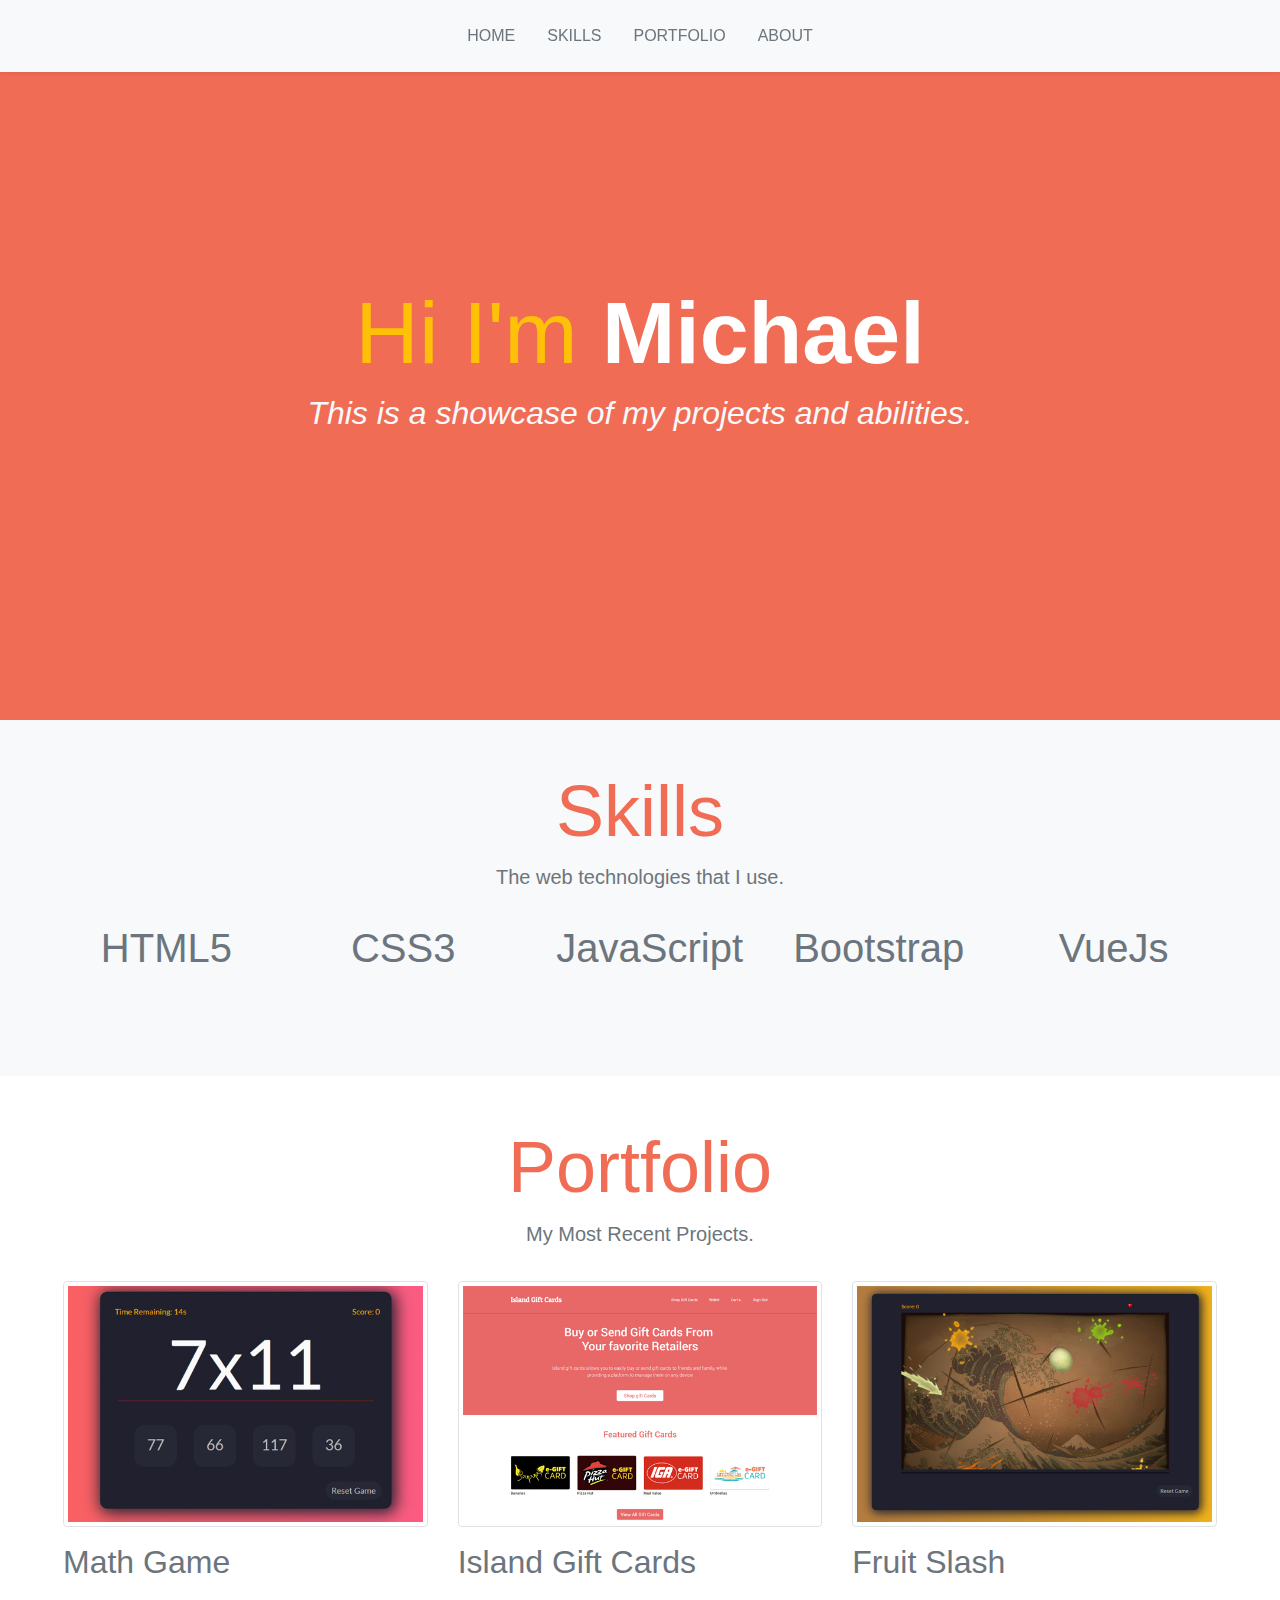
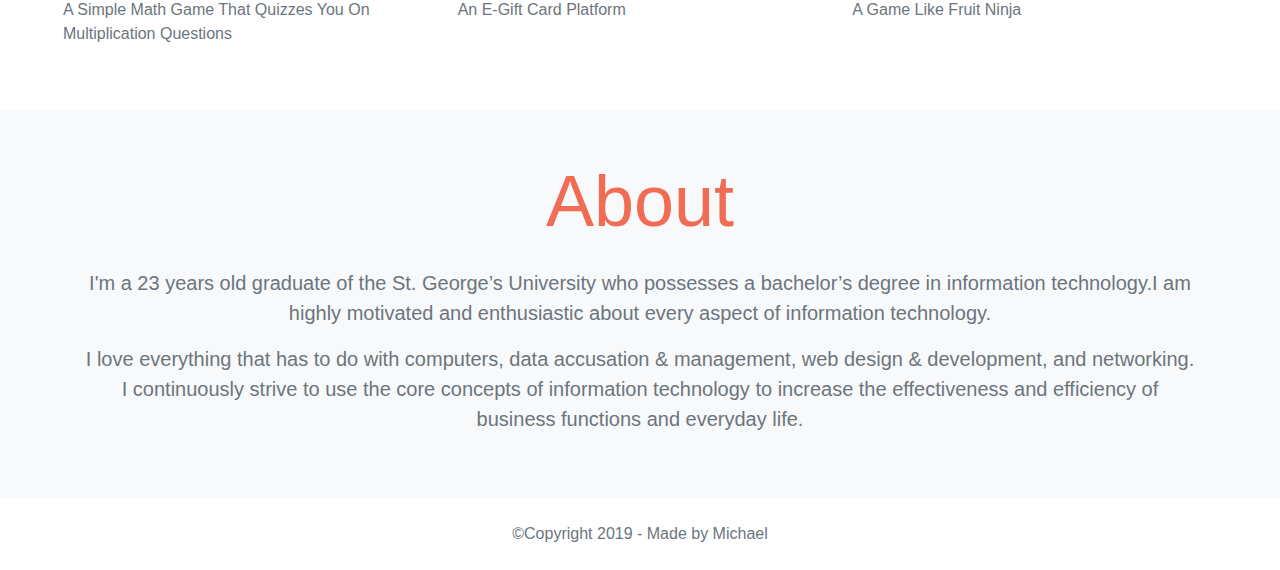
<file: index.html>
<!doctype html>
<html lang="en">
  <head>
    <!-- Required meta tags -->
    <meta charset="utf-8">
    <meta name="viewport" content="width=device-width, initial-scale=1, shrink-to-fit=no">

    <!-- Bootstrap CSS -->
    <link rel="stylesheet" href="https://stackpath.bootstrapcdn.com/bootstrap/4.3.1/css/bootstrap.min.css" integrity="sha384-ggOyR0iXCbMQv3Xipma34MD+dH/1fQ784/j6cY/iJTQUOhcWr7x9JvoRxT2MZw1T" crossorigin="anonymous">

    <!-- Fontawesome-->
    <link rel="stylesheet" href="https://use.fontawesome.com/releases/v5.8.2/css/all.css" integrity="sha384-oS3vJWv+0UjzBfQzYUhtDYW+Pj2yciDJxpsK1OYPAYjqT085Qq/1cq5FLXAZQ7Ay" crossorigin="anonymous">

    <!-- Style Sheet -->
    <link rel="stylesheet" href="style.css">
    <title>Portfolio</title>
  </head>

  <body>
    <!-- Navigation bar -->
    <nav class="navbar navbar-expand-md navbar-light bg-light shadow-sm fixed-top p-3" id="navBar">

      <!-- Hamburger Button -->
      <button type="button" class="navbar-toggler bg-dark" data-toggle="collapse" data-target="#nav">
        <span class="navbar-toggler-icon"></span>
      </button>

      <!-- Nav Items -->
      <div class="collapse navbar-collapse justify-content-center" id="nav">

      <ul class="navbar-nav">

        <li class="nav-item"><a class="nav-link text-secondary text-uppercase px-3" href="#banner">Home</a></li>

        <li class="nav-item"><a class="nav-link text-secondary text-uppercase px-3" href="#skills">Skills</a></li>

        <li class="nav-item"><a class="nav-link text-secondary text-uppercase px-3" href="#portfolio">Portfolio</a></li>

        <li class="nav-item"><a class="nav-link text-secondary text-uppercase px-3" href="#about">About</a></li>

      </ul>
      <!-- Search Bar -->
     
      </div>
    </nav>
    <!-- End of Nav Bar -->

    <!-- Scroll Spy -->
    <div >

    </div>


    <!-- Banner -->
    <section>
      <div class="container-fluid">
        
      <!-- Center items horizontally and vertically  -->
        <div class="row justify-content-center align-items-center" id="banner">
         
          <!-- Center Text -->
          <div class="col-sm-10 text-center">
            <h1 class="display-2 text-capitalized text-warning">
              <span>Hi I'm</span>
              <span class="text-white font-weight-bold">Michael</span>
            </h1>
            <h2 class="font-weight-light font-italic text-light">
              This is a showcase of my projects and abilities.
            </h2>
            
          </div>
        
        </div>
      </div>

    </section>
    <!-- End of Banner -->

    <!-- Skills -->
    <section class="bg-light p-5" id="skills">
      <div class="container-fluid">
        <!-- Title -->
        <div class="row" >
       
          <div class="col text-center mb-3">
            
            <h1 class="text-title display-3">Skills</h1>
            <p class="lead text-secondary">The web technologies that I use.</p>
          </div>
        </div>
        <!-- End Title -->
        
        <div class="row text-center">
         
          <div class="col-lg-2 col-sm-10 mx-auto mb-5">
            <i class="fab fa-html5 fa-6x mb-3" id="htmlIcon"></i>
            <h1 class="text-secondary" >HTML5</h1>
           
          </div>

          <div class="col-lg-2 col-sm-10 mx-auto mb-5">
              <i class="fab fa-css3-alt fa-6x mb-3" id="cssIcon"></i>
              <h1 class="text-secondary">CSS3</h1>
             
          </div>

          <div class="col-lg-2 col-sm-10 mx-auto mb-5">
              <i class="fab fa-js-square fa-6x mb-3"  id="jsIcon"></i>
              <h1 class="text-secondary">JavaScript</h1>
              
          </div>

          <div class="col-lg-2 col-sm-10 mx-auto mb-5">
              <i class="fab fa-bootstrap fa-6x mb-3" id="bsIcon"></i>
              <h1 class="text-secondary">Bootstrap</h1>
             
          </div>

          <div class="col-lg-2 col-sm-10 mx-auto mb-5">
              <i class="fab fa-vuejs fa-6x mb-3" id="vueIcon"></i>
              <h1 class="text-secondary">VueJs</h1>
             
          </div>

        </div>
      </div>

    </section>
    <!-- End of Sklls -->

    <!-- Projects -->

    <section class="p-5"id="portfolio">

      <div class="container-fluid">
        <!-- Title -->
          <div class="row">
       
              <div class="col text-center mb-3">
                <!-- Title -->
                <h1 class="text-title display-3">Portfolio</h1>
                <p class="lead text-secondary">My Most Recent Projects.</p>
              </div>
            </div>
             <!-- End of Title -->
             

             <div class="row">
               
                <div class="col-lg-4 col-sm-6">  

                  <a href="https://mmsacky.github.io/MichaelMsacky/MathGame/">
                   <img src="images/project2.jpg" class="img-thumbnail">
                  </a>
                   <h2 class="my-3 text-secondary">Math Game</h2>

                   <p class="text-muted">A Simple Math Game That Quizzes You On Multiplication Questions</p>

                </div>

                <div class="col-lg-4 col-sm-6">

                    <a href="https://islandgiftcards.herokuapp.com">
                      <img src="images/project1.jpg" class="img-thumbnail">
                    </a> 

                    <h2 class="my-3 text-secondary">Island Gift Cards</h2>

                    <p class="text-muted">An E-Gift Card Platform</p>
                 
                </div>

                <div class="col-lg-4 col-sm-6">
                    <a href="https://mmsacky.github.io/MichaelMsacky/fruitgame/">
                    <img src="images/project3.jpg" class="img-thumbnail">
                    </a>
                    <h2 class="my-3 text-secondary">Fruit Slash</h2>

                    <p class="text-muted">A Game Like Fruit Ninja</p>
                 
                </div>

             </div>
      </div>

    </section>
    <!-- End of Projects -->

    <!-- About -->
    <section class="bg-light p-5" id="about">

      <div class="container-fluid">

        <!-- Title -->
        <div class="row">
       
            <div class="col text-center mb-3">
              <!-- Title -->
              <h1 class="text-title display-3">About</h1>
                            
            </div>
          </div>
           <!-- End of Title -->
           
              <div class="text-center container">
                  <p class="lead text-secondary">I'm a 23 years old graduate of the St. George’s University who possesses a bachelor’s degree in information technology.I am highly motivated and enthusiastic about every aspect of information technology.</p>
                      <p class="lead text-secondary">
                      I love everything that has to do with computers, data accusation & management, web design & development, and networking.
                      I continuously strive to use the core concepts of information technology to increase the effectiveness and efficiency of
                      business functions and everyday life.</p>
              </div>
           

      </div>

    </section>

    <!-- End of About -->


    <!-- Footer -->
    
    <footer>
      <div class="container">

        <div class="row">
          <div class="col text-center">

            <p class="text-muted py-4 m-0">&copy;Copyright 2019 - Made by Michael</p>

          </div>


        </div>

        </div>
    </footer>
    <!-- End of Footer -->

    

    <!-- Optional JavaScript -->
    <!-- jQuery first, then Popper.js, then Bootstrap JS -->
    <script src="https://code.jquery.com/jquery-3.3.1.slim.min.js" integrity="sha384-q8i/X+965DzO0rT7abK41JStQIAqVgRVzpbzo5smXKp4YfRvH+8abtTE1Pi6jizo" crossorigin="anonymous"></script>
    <script src="https://cdnjs.cloudflare.com/ajax/libs/popper.js/1.14.7/umd/popper.min.js" integrity="sha384-UO2eT0CpHqdSJQ6hJty5KVphtPhzWj9WO1clHTMGa3JDZwrnQq4sF86dIHNDz0W1" crossorigin="anonymous"></script>
    <script src="https://stackpath.bootstrapcdn.com/bootstrap/4.3.1/js/bootstrap.min.js" integrity="sha384-JjSmVgyd0p3pXB1rRibZUAYoIIy6OrQ6VrjIEaFf/nJGzIxFDsf4x0xIM+B07jRM" crossorigin="anonymous"></script>
  </body>
</html>
</file>
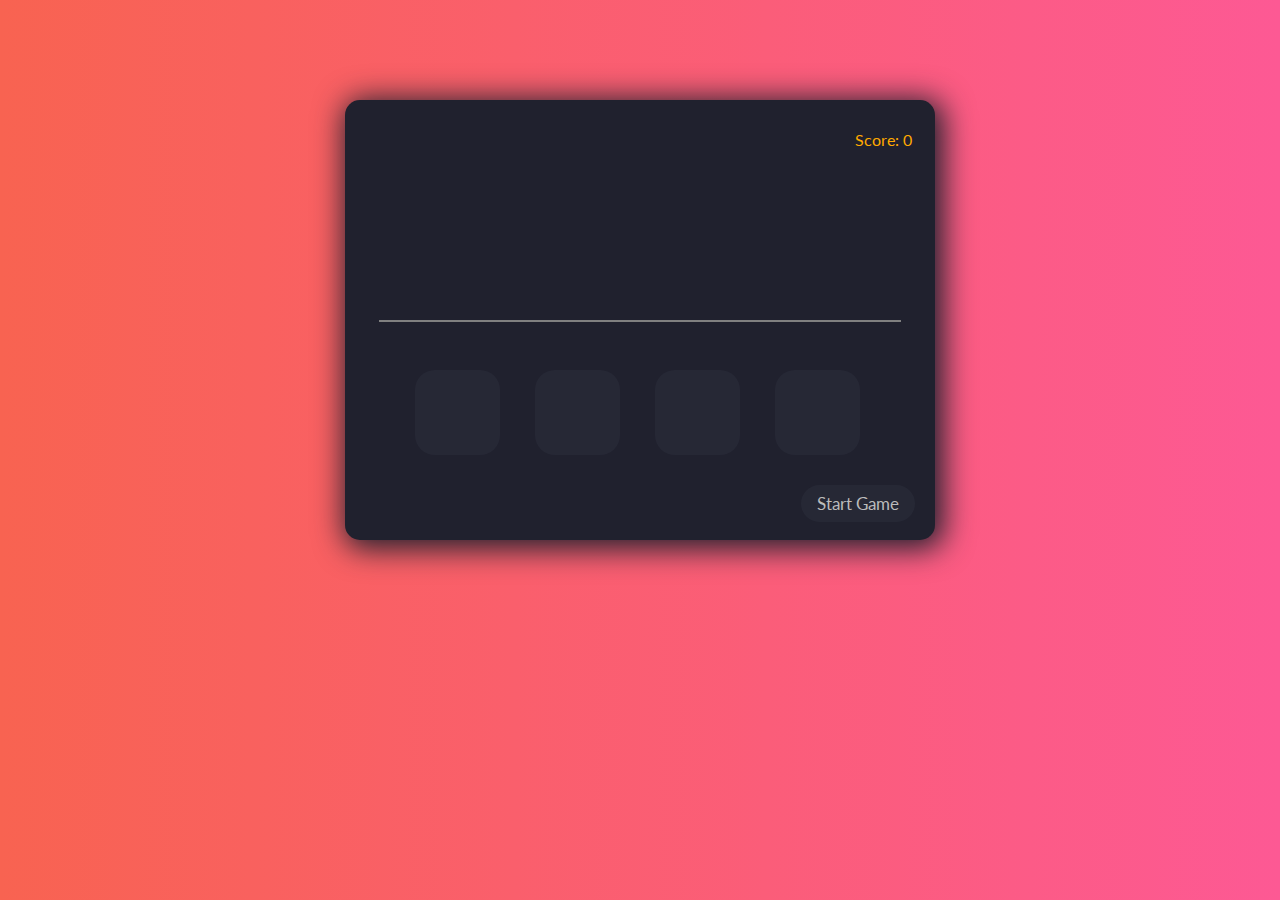
<file: MathGame/index.html>
<!DOCTYPE html>
<html lang="en">
<head>
    <meta charset="UTF-8">
    <title>Math Game</title>
    <meta name="viewport" content="width = device-width, initial-scale=1, user-scalable=yes">

    <link href="style.css" rel="stylesheet">
</head>
<body>

<div id="container">

    <div id="timeRemaining">
        Time Remaining: <span id="timeRemainingValue"></span>
    </div>

    <div id="score">
        Score: <span id="scoreValue">0</span>
    </div>

    <div id="correct">
        Correct
    </div>

    <div id="wrong">
        Try Again
    </div>

    <div id="question">

    </div>

    <div>
        <hr id="line">
    </div>

    <div id="choices">

        <div id="box1" class="box"></div>
        <div id="box2" class="box"></div>
        <div id="box3" class="box"></div>
        <div id="box4" class="box"></div>

    </div>

    <div id="startReset">
        Start Game
    </div>

    <div id="gameOver">
        <h3>Game Over</h3>
        <h3>Your Score Is: <span id="endScoreValue"></span></h3>
    </div>

</div>

<script src="javascript.js">

</script>

</body>
</html>
</file>
<file: style.css>
#banner{
    height: 80vh;
    background-color: #F16C55;
    /* background-color: #DD4B4C; */
}

.text-title{
    color: #F16C55;    
}

#htmlProgress{
    width: 50%;
}

#cssProgress{
    width: 70%;
}

#javaProgress{
    width: 90%;
}

#bsProgress{
    width: 95%;
}

#htmlIcon{
    color: #E86229;
}

#cssIcon{
    color: #1F5FAA;
}

#jsIcon{
    color: #F0D91D;
}

#bsIcon{
    color: #69419D;
}

#vueIcon{
    color: #88C349;
}
</file>
<file: MathGame/style.css>
@import url('https://fonts.googleapis.com/css?family=Lato');

html{
    /*background: linear-gradient(to left, #B16982, #7E5F7D);*/
    background: linear-gradient(to left, #FD5994, #F86351);
    font-family: 'Lato', sans-serif;


}

#container{
    height: 400px;
    width: 550px;
    background-color: #20212E;
    /*background-color: #2D2D2D;*/
    /*background-color: #355C7D;*/
    margin: 100px auto;
    padding: 20px;
    border-radius: 15px;
    box-shadow: 4px 4px 30px 5px #20212E;
    -moz-box-shadow: 4px 4px 30px 5px #20212E;
    -webkit-box-shadow: 4px 4px 30px 5px #20212E;
    position: relative;
}

#timeRemaining{
    color: #FFAA00;
    padding: 10px;
    position: absolute;
    display:none;
}

#score{
    color: #FFAA00;
    padding: 10px;
    position: absolute;
    left: 500px;
}


#correct{
    color: #3B47B9;
    position: absolute;
    left: 260px;
    padding: 10px;
    display: none;
}

#wrong{
    color: #F86351;
    position: absolute;
    left: 260px;
    padding: 10px;
    display: none;
}

#question{ 
/*    width: 450px;*/
    height: 150px;
    margin: 40px auto 10px auto;
    font-size: 140px;
    text-align: center;
    color: #FAFAFA;
}

#line{
    border: 1px solid ;
    background: linear-gradient(to right, #FD5994, #F86351);
    width: 520px;
}

#choices{
    width: 450px;
    height: 100px;
    margin: 5px auto;
}

.box{
    width: 85px;
    height: 85px;
    background-color: rgba(67, 68, 84, 0.2);
    float: left;
    margin: 40px 35px 0px 0px ;
    cursor: pointer;
    text-align: center;
    line-height: 80px;
    font-size: 30px;
    color: #BBBBBB;
    position: relative;
    border-radius: 20px;
    transition: 1.5s ;
    -webkit-transition: 1.5s ;
    -moz-transition: 1.5s ;
    -o-transition: 1.5s ;
    -ms-transition: 1.5s ;
}

.box:hover{
    background-color: #F86351;
    color: #20212E;
}

.box:active{
    top: 1px;
}

#box4{
    margin-right: 0px;
}

#startReset{
    width: 110px;
    padding: 8px 2px 8px 2px;
    background-color: rgba(67, 68, 84, 0.2);
    float: right;
    margin: 30px 0px 0px 0px ;
    cursor: pointer;
    text-align: center;
    font-size: 17px;
    color: #BBBBBB;
    position: relative;
    border-radius: 30px;
    transition: 1.5s ;
    -webkit-transition: 1.5s ;
    -moz-transition: 1.5s ;
    -o-transition: 1.5s ;
    -ms-transition: 1.5s ;
}

#startReset:hover{
    background-color: #F86351;
    color: #20212E;
}

#gameOver{
    height: 200px;
    width: 500px;
    background: linear-gradient(to left, #FD5994, #F86351);
    border-radius: 15px;
    box-shadow: 4px 4px 30px 5px #20212E;
    color: white;
    font-size: 28px;
    text-align: center;
    position: absolute;
    top: 100px;
    left: 45px;
    z-index: 1;
    display: none;

    /*text-transform: uppercase;*/

}
</file>
